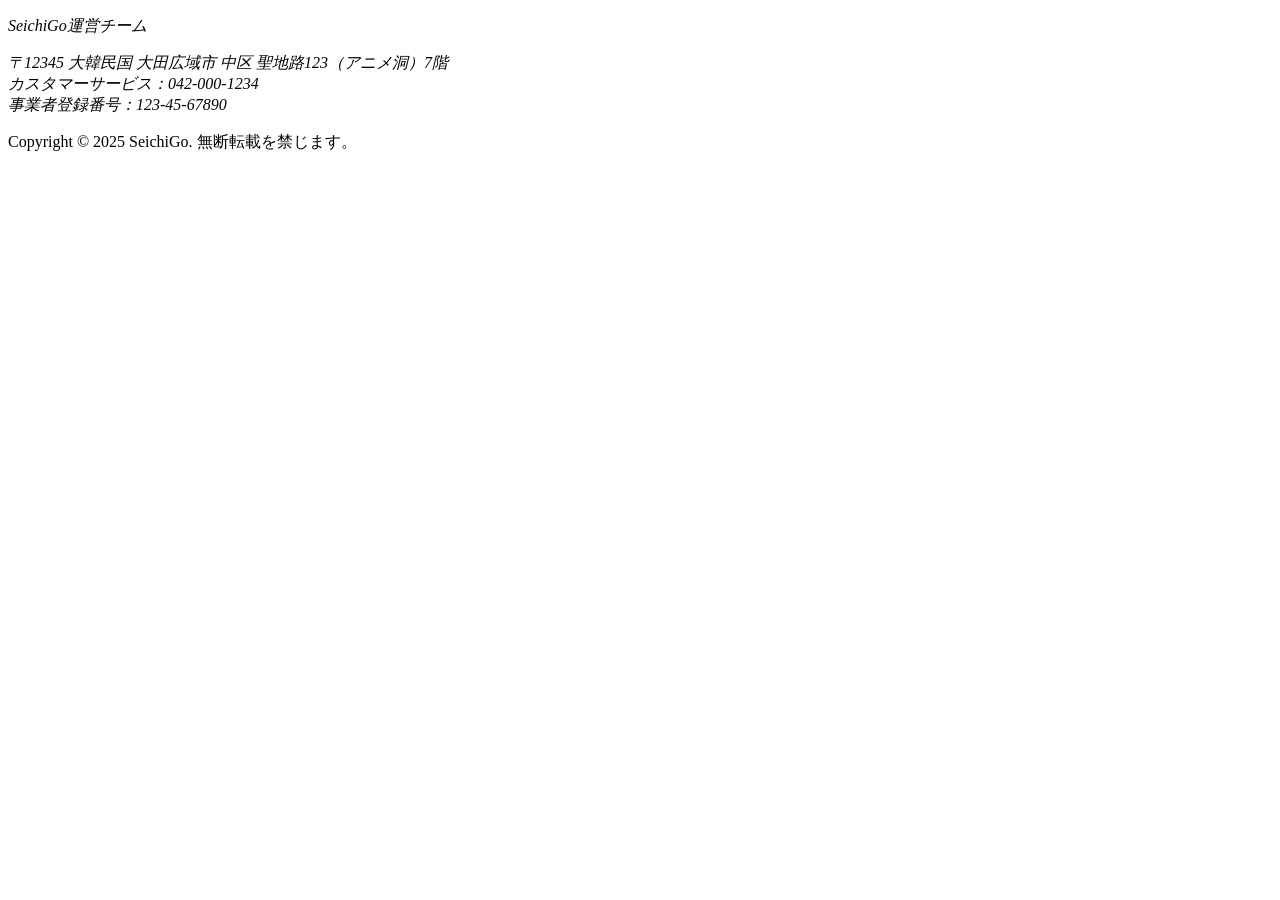
<file: src/main/resources/templates/fragments/footer.html>
<!-- templates/fragments/footer.html -->
<!DOCTYPE html>
<html xmlns:th="http://www.thymeleaf.org">
<div th:fragment="footer">
	<footer class="footer">
		<div class="container clearfix">
			<address class="address">
				<p class="title">SeichiGo運営チーム</p>
				〒12345 大韓民国 大田広域市 中区 聖地路123（アニメ洞）7階<br>
				カスタマーサービス：042-000-1234<br>
				事業者登録番号：123-45-67890
			</address>
			<p class="copyright">
				Copyright &copy; 2025 SeichiGo. 無断転載を禁じます。
			</p>
		</div>
	</footer>
</div>
</html>
</file>
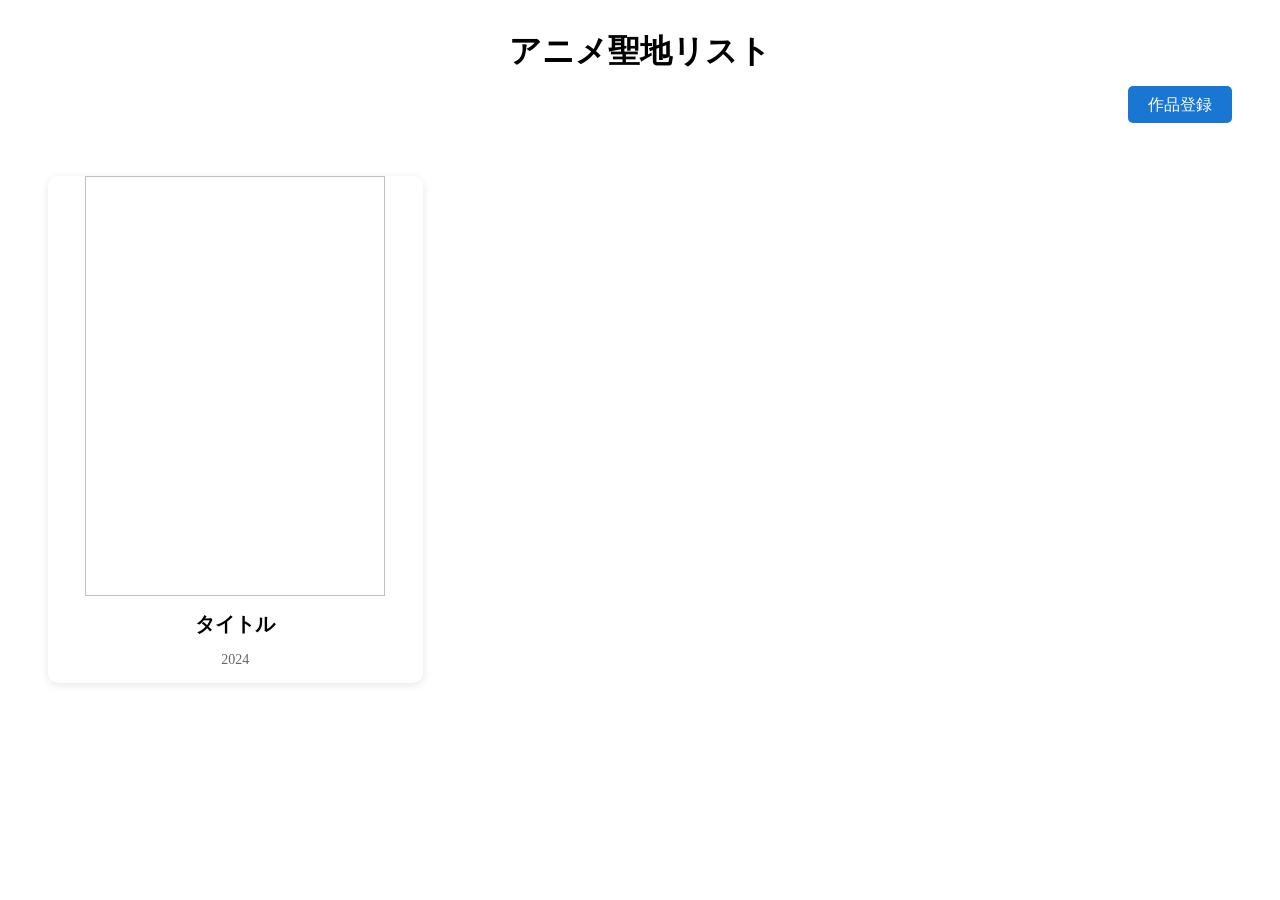
<file: src/main/resources/templates/portfolio/list.html>
<!DOCTYPE html>
<html xmlns:th="http://www.thymeleaf.org"
      xmlns:layout="http://www.ultraq.net.nz/thymeleaf/layout"
      layout:decorate="~{layouts/layout}">

<head>
  <meta charset="UTF-8">
  <title>アニメ聖地リスト</title>
  <style>
    .seichi-list-container {
      padding: 40px;
      display: grid;
      grid-template-columns: repeat(auto-fill, minmax(300px, 1fr));
      gap: 30px;
    }
    .seichi-card {
      background: #fff;
      border-radius: 10px;
      box-shadow: 0 2px 8px rgba(0,0,0,0.1);
      overflow: hidden;
      text-align: center;
      transition: transform 0.3s ease;
    }
    .seichi-card:hover {
      transform: translateY(-5px);
    }
    .seichi-card img {
      width: 300px;
      height: 420px;
      object-fit: cover;
      display: block;
      margin: 0 auto;
    }
    .seichi-card h3 {
      font-size: 20px;
      margin: 15px 0 5px;
    }
    .seichi-card p {
      font-size: 14px;
      color: #666;
      margin-bottom: 15px;
    }
    .write-button {
      text-align: right;
      margin: 20px 40px;
    }
    .write-button a {
      padding: 10px 20px;
      background-color: #1976d2;
      color: white;
      text-decoration: none;
      border-radius: 5px;
    }
  </style>
</head>

<body>
<div layout:fragment="content">
  <h1 style="text-align: center; margin-top: 30px;">アニメ聖地リスト</h1>

  <!-- 관리자만 보이는 등록 버튼 -->
  <div class="write-button" th:if="${#authorization.expression('hasRole(''ADMIN'')')}">
    <a th:href="@{/anime/write}">作品登録</a>
  </div>

  <!-- 리스트 출력 -->
  <div class="seichi-list-container">
    <div class="seichi-card" th:each="vo : ${animeList}">
	  <img th:src="@{${vo.thumbnail}}" th:alt="${vo.title}" />
      <h3 th:text="${vo.title}">タイトル</h3>
      <p th:text="'公開年: ' + ${vo.release_year}">2024</p>
    </div>
  </div>
</div>
</body>
</html>
</file>
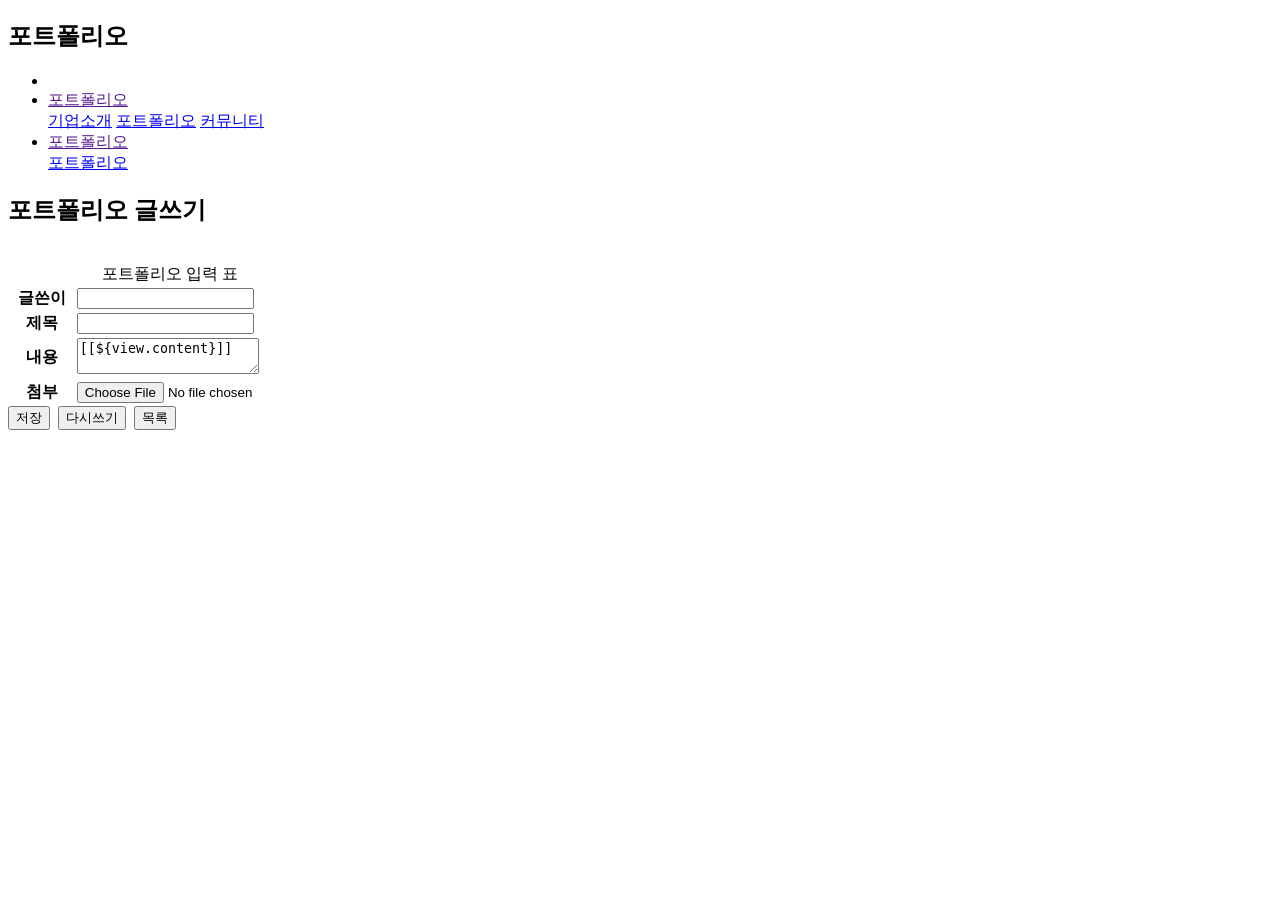
<file: src/main/resources/templates/portfolio/modify.html>
<!doctype html>
<html xmlns:th="http://www.thymeleaf.org"
	xmlns:layout="http://www.ultrag.net.nz/thymeleaf/layout"
	layout:decorate="~{layouts/layout}">
	<div layout:fragment="content">
	
	<!-- sub contents -->
	<div class="sub_title">
		<h2>포트폴리오</h2>
		<div class="container">
		  <div class="location">
			<ul>
				<li class="btn_home">
					<a href="index.html"><i class="fa fa-home btn_plus"></i></a>
				</li>
				<li class="dropdown">
					<a href="">포트폴리오<i class="fa fa-plus btn_plus"></i></a>
					<div class="dropdown_menu">
						<a href="../about/gratings.html">기업소개</a>
						<a href="../portfolio/portfolio.html">포트폴리오</a>
						<a href="../notice/notice.html">커뮤니티</a>
					</div>
				</li>
				<li class="dropdown">
					<a href="">포트폴리오<i class="fa fa-plus btn_plus"></i></a>
					<div class="dropdown_menu">
						<a href="portfolio.html">포트폴리오</a>
					</div>
				</li>
			</ul>
		  </div>
		</div><!-- container end -->
	</div>

	<div class="container">
	  <div class="write_wrap">
	  <h2 class="sr-only">포트폴리오 글쓰기</h2>
	  <form name="portfolio" method="post" enctype="multipart/form-data" action="/port/update" onsubmit="return check()">
	  <!-- action을 처리하기전에 check()사용자 함수를 실행하고 되돌아 와라-->
	   <input type="hidden" name="id" th:value="${view.id}">
			<table class="bord_table">
				<caption class="sr-only">포트폴리오 입력 표</caption>
				<colgroup>
					<col width="20%">
					<col width="*">
				</colgroup>
				<tbody>
					
					<tr>
						<th>글쓴이</th>
						<td><input type="text" name="writer" th:value="${view.writer}"></td>
					</tr>
					
					<tr>
						<th>제목</th>
						<td><input type="text" name="title" th:value="${view.title}"></td>
					</tr>
					<tr>
						<th>내용</th>
						<td><textarea name="content">[[${view.content}]]</textarea></td>
					</tr>
					<tr>
						<th>첨부</th>
						<td><input type="file" name="file"></td>
						<img th:src="@{'/upload/'+${view.image_path}}" style="width:35px">
					</tr>
				</tbody>
			</table>
			<div class="btn_wrap">
				<input type="submit" value="저장" class="btn_ok">&nbsp;&nbsp;<input type="reset" value="다시쓰기" class="btn_reset">&nbsp;&nbsp;<input type="button" value="목록" class="btn_list" onClick="location.href='/port/list';">
			</div>
		</form>
	  </div>
	  
	</div>
	<!-- end contents -->
	<script>
		function check() {
			
			if(portfolio.writer.value=="") {
				alert("글쓴이를 입력");
				portfolio.writer.focus();
				return false;
			}
			
			if(portfolio.title.value=="") {
				alert("제목을 입력");
				portfolio.title.focus();
				return false;
			}
			if(portfolio.content.value=="") {
				alert("내용을 입력");
				portfolio.content.focus();
				return false;
			}
			return true;
		}
	</script>
	<script>
		$(function() {
			$(".location  .dropdown > a").on("click",function(e) {
				e.preventDefault();
				if($(this).next().is(":visible")) {
					$(".location  .dropdown > a").next().hide();
				} else {
					$(".location  .dropdown > a").next().hide();
					$(this).next().show();
				}
			});
		});
	</script>
	

</div>
</html>
</file>
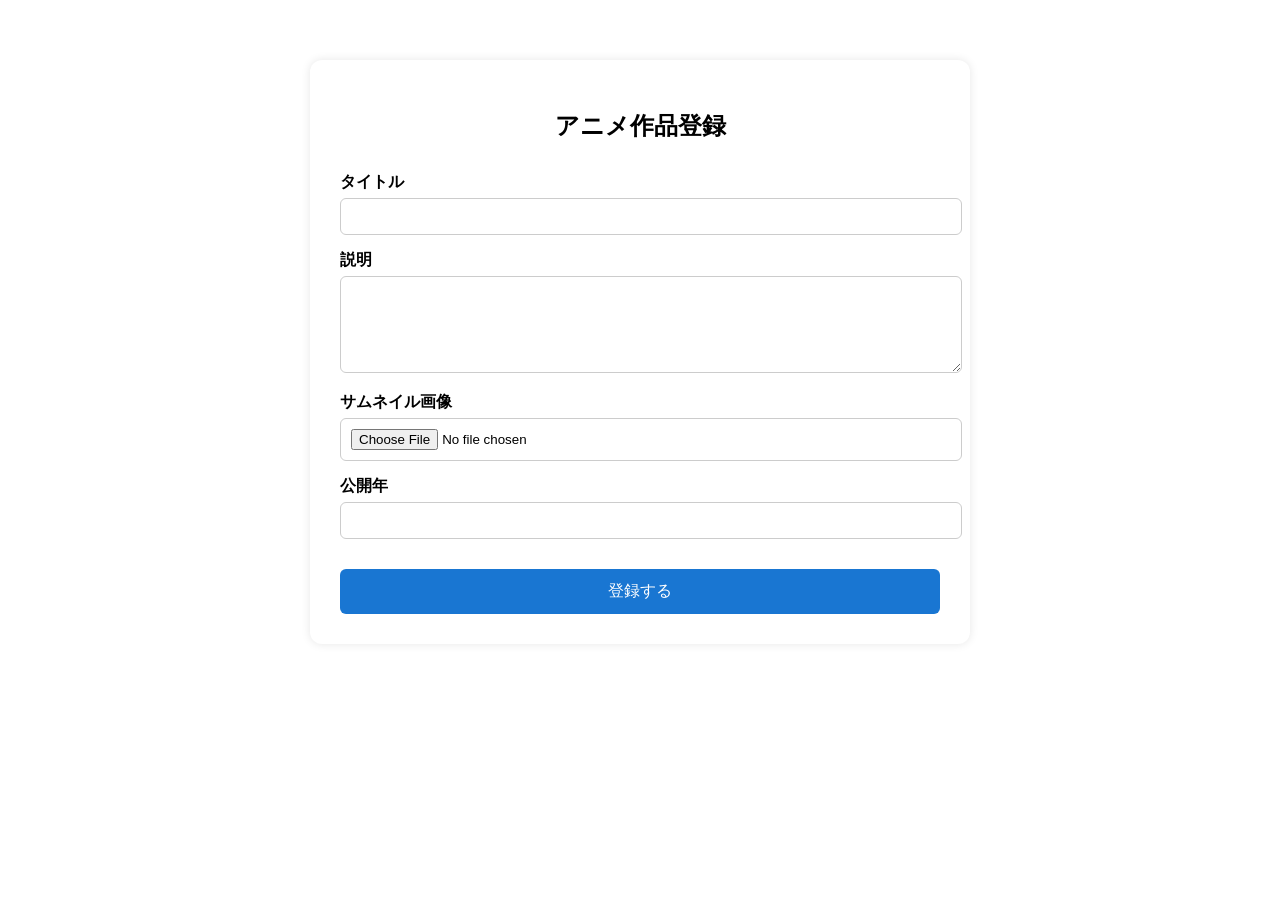
<file: src/main/resources/templates/portfolio/write.html>
<!doctype html>
<html xmlns:th="http://www.thymeleaf.org"
      xmlns:layout="http://www.ultraq.net.nz/thymeleaf/layout"
      layout:decorate="~{layouts/layout}">

<head>
  <meta charset="UTF-8">
  <title>アニメ作品登録</title>
  <script src="https://code.jquery.com/jquery-3.6.0.min.js"></script>
  <style>
    .form-box {
      width: 600px;
      margin: 60px auto;
      background: #fff;
      padding: 30px;
      border-radius: 12px;
      box-shadow: 0 0 10px rgba(0,0,0,0.1);
    }
    .form-box h2 {
      text-align: center;
      margin-bottom: 30px;
    }
    .form-box label {
      display: block;
      margin-top: 15px;
      font-weight: bold;
    }
    .form-box input, .form-box textarea {
      width: 100%;
      padding: 10px;
      margin-top: 5px;
      border: 1px solid #ccc;
      border-radius: 6px;
    }
    .form-box button {
      margin-top: 30px;
      width: 100%;
      padding: 12px;
      background: #1976d2;
      color: white;
      border: none;
      font-size: 16px;
      border-radius: 6px;
      cursor: pointer;
    }
  </style>
</head>

<body>
<div layout:fragment="content">
  <div class="form-box">
    <h2>アニメ作品登録</h2>
    <form th:action="@{/anime/write}" method="post" enctype="multipart/form-data" onsubmit="return check();">
      <input type="hidden" th:name="${_csrf.parameterName}" th:value="${_csrf.token}" />

      <label for="title">タイトル</label>
      <input type="text" name="title" id="title" />

      <label for="description">説明</label>
      <textarea name="description" id="description" rows="5"></textarea>

      <label for="thumbnailFile">サムネイル画像</label>
      <input type="file" name="thumbnailFile" id="thumbnailFile" accept="image/*" />

      <label for="release_year">公開年</label>
      <input type="number" name="release_year" id="release_year" />

      <button type="submit">登録する</button>
    </form>
  </div>
</div>

<script>
  function check() {
    const title = document.getElementById("title").value.trim();
    const description = document.getElementById("description").value.trim();
    const releaseYear = document.getElementById("release_year").value.trim();

    if (title === "") {
      alert("タイトルを入力してください。");
      document.getElementById("title").focus();
      return false;
    }
    if (description === "") {
      alert("説明を入力してください。");
      document.getElementById("description").focus();
      return false;
    }
    if (releaseYear === "") {
      alert("公開年を入力してください。");
      document.getElementById("release_year").focus();
      return false;
    }

    return true;
  }

  $(function () {
    $(".location .dropdown > a").on("click", function (e) {
      e.preventDefault();
      if ($(this).next().is(":visible")) {
        $(".location .dropdown > a").next().hide();
      } else {
        $(".location .dropdown > a").next().hide();
        $(this).next().show();
      }
    });
  });
</script>
</body>
</html>
</file>
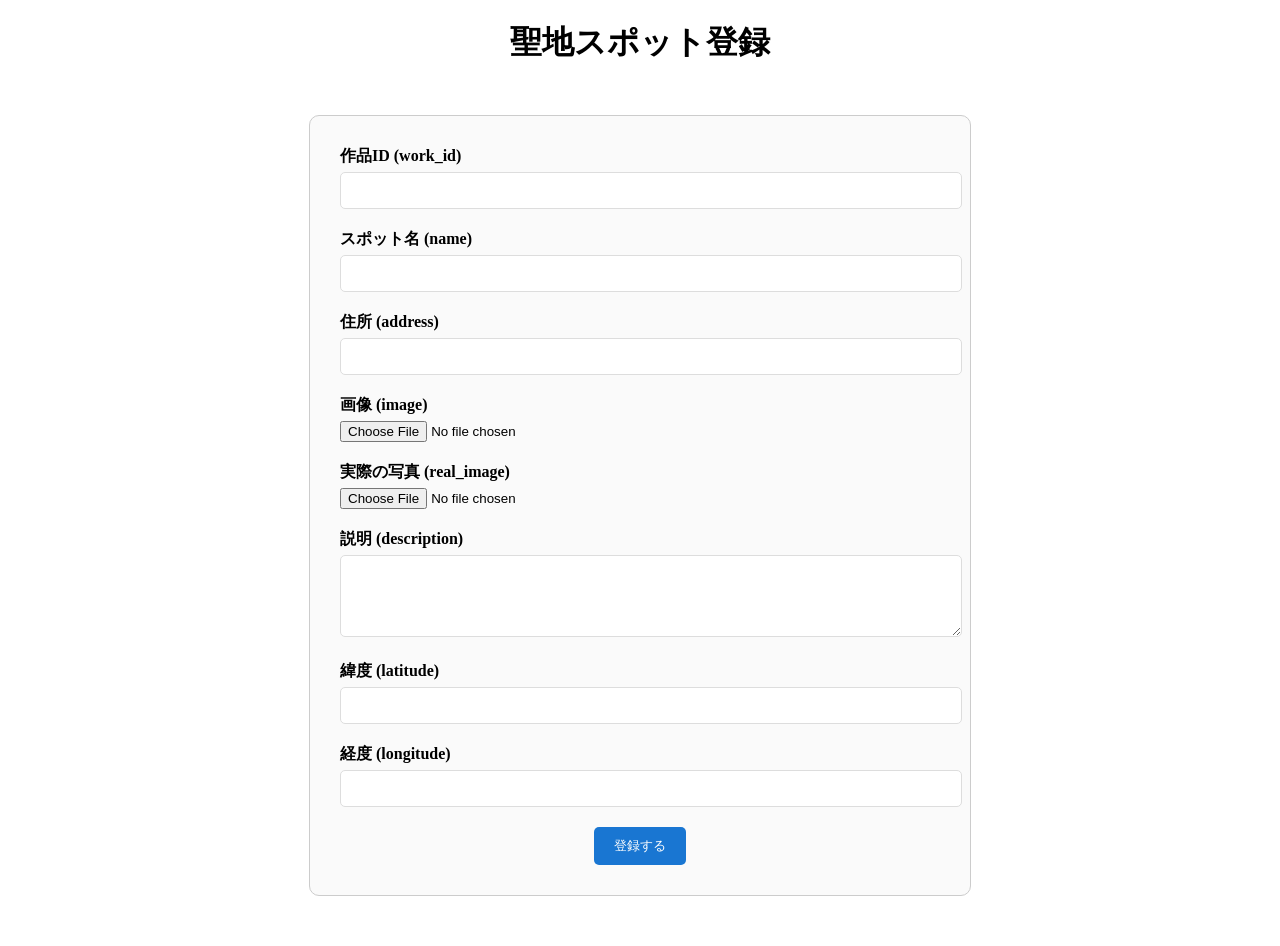
<file: src/main/resources/templates/portfolio/write_place.html>
<!DOCTYPE html>
<html xmlns:th="http://www.thymeleaf.org" layout:decorate="~{layouts/layout}">
<head>
  <meta charset="UTF-8">
  <title>聖地登録</title>

  <style>
    .form-container {
      width: 600px;
      margin: 50px auto;
      padding: 30px;
      border: 1px solid #ccc;
      border-radius: 10px;
      background-color: #fafafa;
    }

    .form-group {
      margin-bottom: 20px;
    }

    label {
      display: block;
      font-weight: bold;
      margin-bottom: 5px;
    }

    input[type="text"], textarea {
      width: 100%;
      padding: 10px;
      border-radius: 5px;
      border: 1px solid #ddd;
    }

    .submit-btn {
      background-color: #1976d2;
      color: white;
      padding: 10px 20px;
      border: none;
      border-radius: 5px;
      cursor: pointer;
    }
  </style>
</head>

<body>
<div layout:fragment="content">

  <h1 style="text-align:center;">聖地スポット登録</h1>

  <div class="form-container">
    <form th:action="@{/anime/place-write}" method="post" enctype="multipart/form-data">

      <div class="form-group">
        <label>作品ID (work_id)</label>
        <input type="text" name="work_id" required />
      </div>

      <div class="form-group">
        <label>スポット名 (name)</label>
        <input type="text" name="name" required />
      </div>

      <div class="form-group">
        <label>住所 (address)</label>
        <input type="text" name="address" required />
      </div>

      <div class="form-group">
        <label>画像 (image)</label>
        <input type="file" name="imageFile" />
      </div>

      <div class="form-group">
        <label>実際の写真 (real_image)</label>
        <input type="file" name="realimageFile" />
      </div>

      <div class="form-group">
        <label>説明 (description)</label>
        <textarea name="description" rows="4"></textarea>
      </div>

      <div class="form-group">
        <label>緯度 (latitude)</label>
        <input type="text" name="latitude" required />
      </div>

      <div class="form-group">
        <label>経度 (longitude)</label>
        <input type="text" name="longitude" required />
      </div>

      <div style="text-align:center;">
        <button type="submit" class="submit-btn">登録する</button>
      </div>

    </form>
  </div>

</div>
</body>
</html>
</file>
